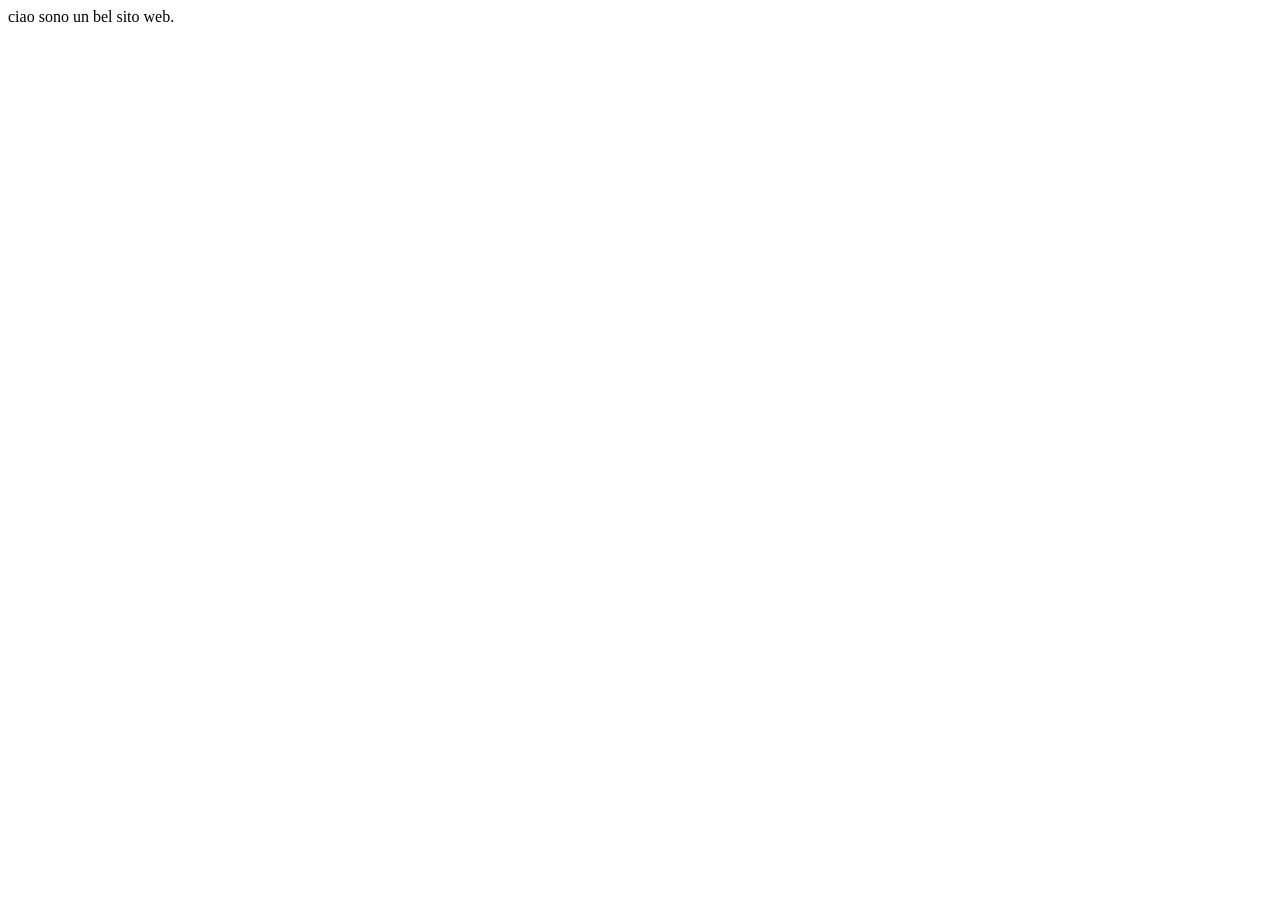
<file: index.html>
<!DOCTYPE html>
<html lang="en">
<head>
    <meta charset="UTF-8">
    <meta name="viewport" content="width=device-width, initial-scale=1.0">
    <title>Document</title>
</head>
<body>
    ciao sono un bel sito web.
</body>
</html>
</file>
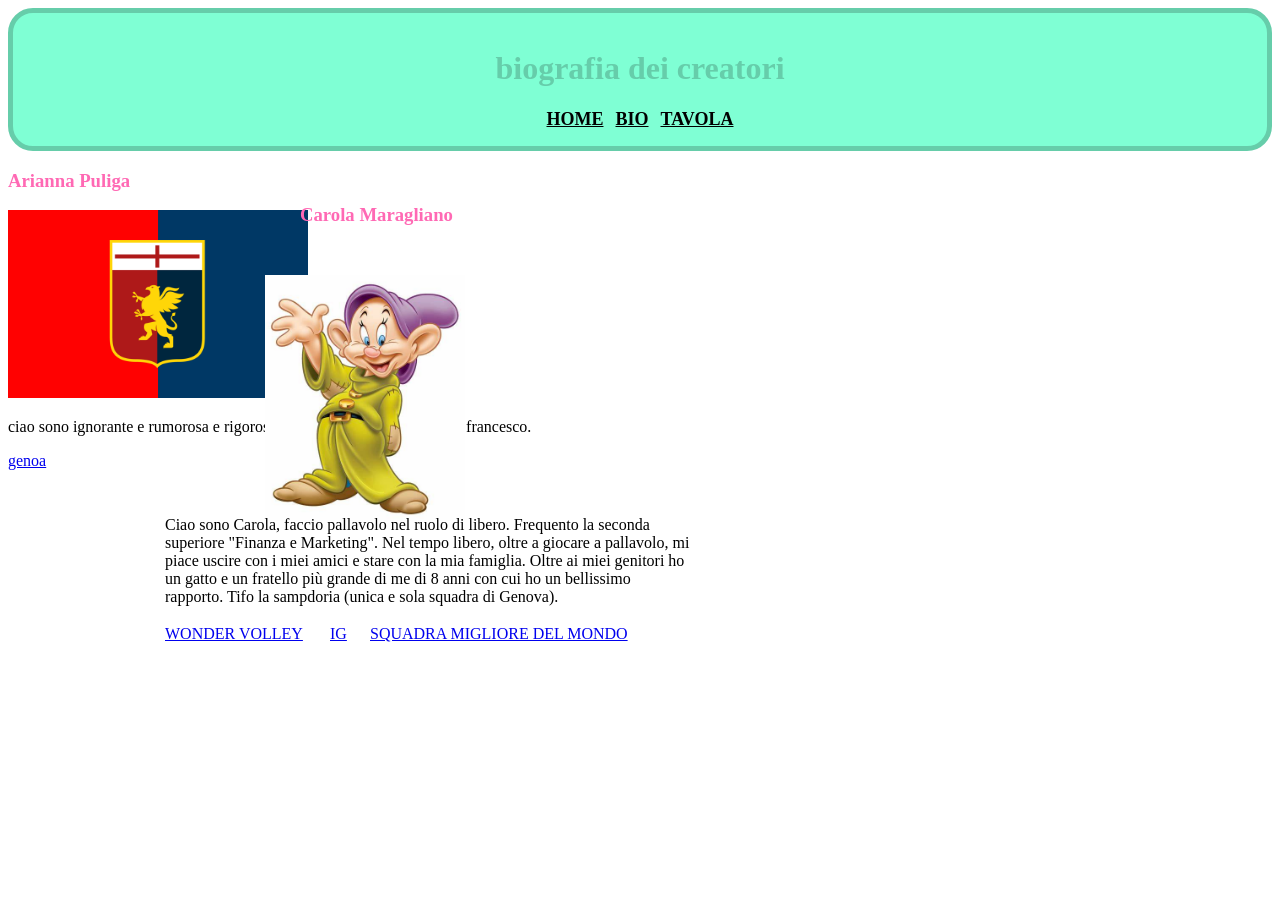
<file: bio.html>
<!DOCTYPE html>
<html lang="en">
<head>
    <meta charset="UTF-8">
    <meta name="viewport" content="width=device-width, initial-scale=1.0">
    <title>Document</title>
    <link rel="stylesheet" href="style.css">
</head>
<body>
    <header class="intestazione">
<h1>biografia dei creatori</h1>
<nav>
    <a class="link-navigazione" href="index.html">HOME</a>
    <a class="link-navigazione" href="bio.html">BIO</a>
    <a class="link-navigazione" href="tavola.html">TAVOLA</a>
</nav>
    </header>
    <main>
        <div>
            <h3 class="nome-bio">Carola Maragliano</h3>
            <img class="fotocarola" width="200" src="OIP.jpg" alt="">
            <p class="biocarola">Ciao sono Carola, faccio pallavolo nel ruolo di libero. Frequento la seconda superiore "Finanza e Marketing". Nel tempo libero, oltre a giocare a pallavolo, mi piace uscire con i miei amici e stare con la mia famiglia. Oltre ai miei genitori ho un gatto e un fratello più grande di me di 8 anni con cui ho un bellissimo rapporto. Tifo la sampdoria (unica e sola squadra di Genova).</p>
       <a class="link1carola" href="https://www.genovatoday.it/sport/volley/wonder-ambizioso-progetto-genovese-vincere.html" target="_blank" rel="noopener noreferrer">WONDER VOLLEY</a>
       <a class="link2carola" href="https://www.instagram.com/carolamaraglianoo/" target="_blank" rel="noopener noreferrer">IG</a>
   <a class="link3carola" href="https://www.sampdoria.it/" target="_blank" rel="noopener noreferrer">SQUADRA MIGLIORE DEL MONDO</a>
    </div>
        <div>
            <h3 class="nome-bio-a">Arianna Puliga</h3>
            <img width="300" src="Genoa-nss(1).webp" alt="">
            <p>ciao sono ignorante e rumorosa e rigorosamente genoana e sposata con francesco.</p>
            <a href="https://genoacfc.it/" target="_blank" rel="noopener noreferrer">genoa</a>
        </div>
    </main>
    <footer>

    </footer>
</body>
</html>
</file>
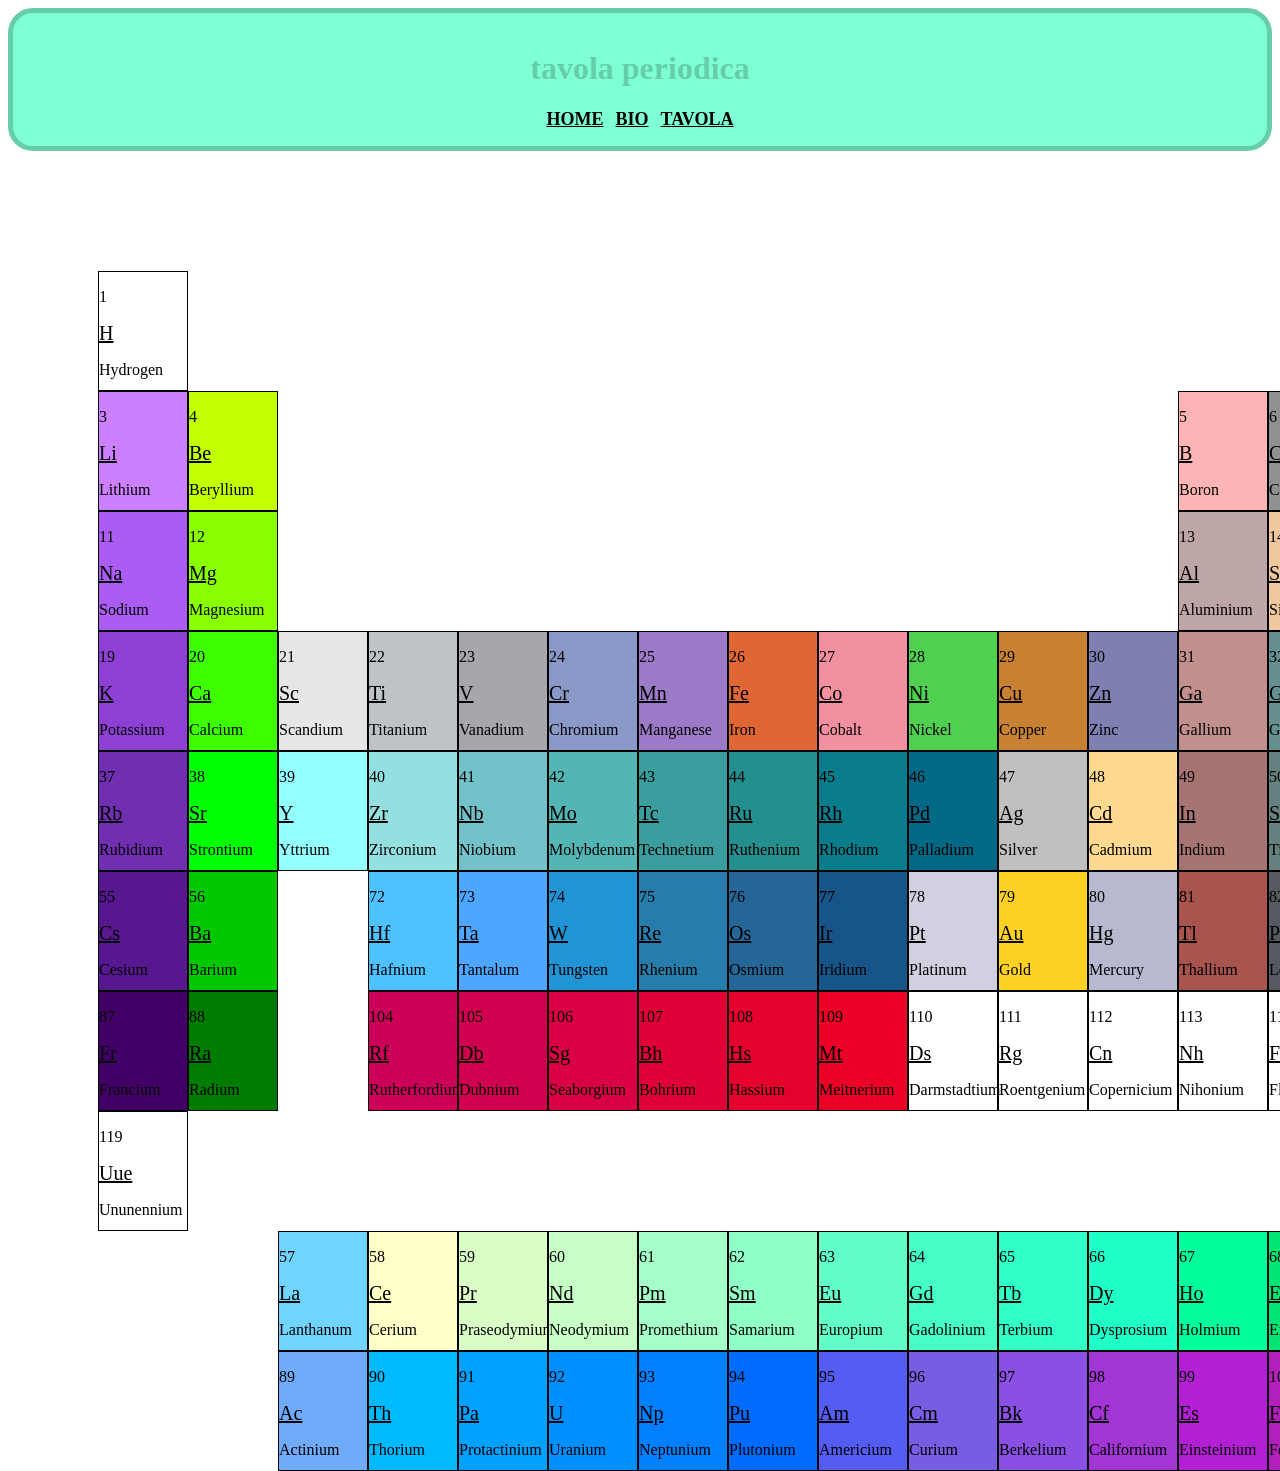
<file: tavola.html>
<!DOCTYPE html>
<html lang="en">
<head>
    <meta charset="UTF-8">
    <meta name="viewport" content="width=device-width, initial-scale=1.0">
    <title>Document</title>
    <link rel="stylesheet" href="style.css">
</head>
<body>
    <header class="intestazione">
<h1>tavola periodica</h1>
<nav>
    <a class="link-navigazione" href="index.html">HOME</a>
    <a class="link-navigazione" href="bio.html">BIO</a>
    <a class="link-navigazione" href="tavola.html">TAVOLA</a>
</nav>
    </header>
    <main id="contenitore">

    

    </main>
    <footer>

    </footer>
</body>
<script src="PeriodicTable.js"></script>
<script src="programma.js"></script>
</html>
</file>
<file: style.css>
.intestazione{
    background-color: aquamarine;
    text-align: center;
    color: mediumaquamarine;
    padding: 16px;

    border-style: solid;
    border-color: mediumaquamarine;
    border-width: 5px;
    border-radius: 25px;
}


.link-navigazione{
    color: black;
    padding: 4px;
    font-weight: bold;
    font-size: large;
}


.genoaschifo{
    position: absolute;
    top: 600px;
    left: 500px;
}


.nome-bio{
    color: hotpink;
    position: absolute;
    top: 185px;
    left: 300px;
}


.fotocarola{
    position: absolute;
    top: 275px;
    left: 265px;
}


.biocarola{
    position: absolute;
    top: 500px;
    left: 165px;
    width: 525px;
}


.link1carola{
    position: absolute;
    top: 625px;
    left: 165px;
}

.link2carola{
    position: absolute;
    top: 625px;
    left: 330px;
}


.link3carola{
    position: absolute;
    top: 625px;
    left: 370px;
}

.nome-bio-a{
    color: hotpink;
}
</file>
